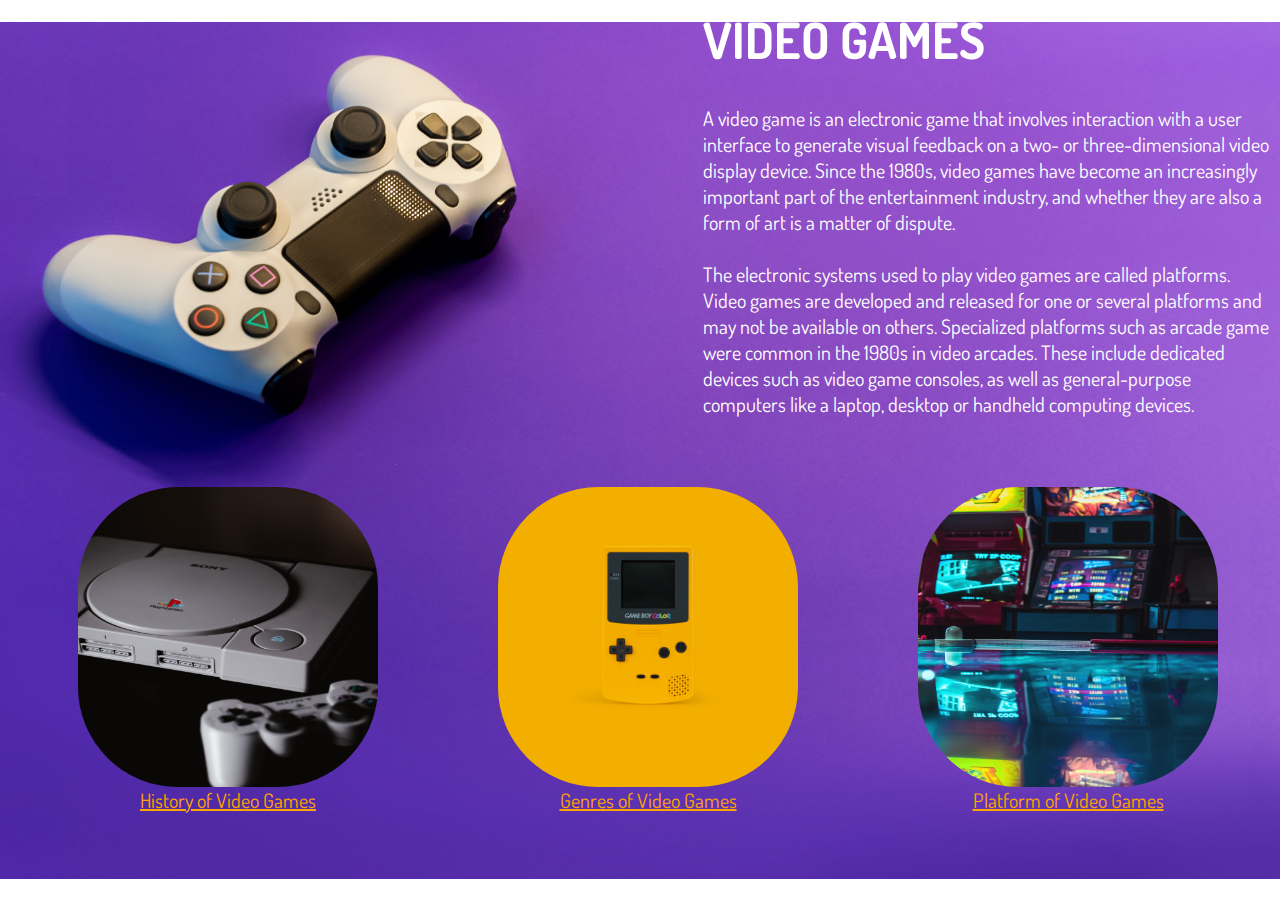
<file: index.html>
<html>
    <head>
        <title>Video Games</title>
        <link rel="stylesheet" type="text/css" href="style.css">
        <link href="https://fonts.googleapis.com/css2?family=Dosis:wght@600&display=swap" rel="stylesheet">
    </head>
    <body class="classInd">
        
        <div id="Ind1"><h1>VIDEO GAMES</h1></div>
        <div class="Ind2">
            <div class="Ind21">A video game is an electronic game that involves interaction with a user interface to generate visual feedback on a two- or three-dimensional video display device. Since the 1980s, video games have become an increasingly important part of the entertainment industry, and whether they are also a form of art is a matter of dispute.
            </div>
            <br/>
            <div class="Ind22">
            The electronic systems used to play video games are called platforms. Video games are developed and released for one or several platforms and may not be available on others. Specialized platforms such as arcade game were common in the 1980s in video arcades. These include dedicated devices such as video game consoles, as well as general-purpose computers like a laptop, desktop or handheld computing devices.
            </div>
            <div class="flex-box" id="box1">
                <div><img class="IndImg" src="resources/history.jpg"><br/><a class="imgA" target="_blank" href="history.html">History of Video Games</a></div>
                <div><img class="IndImg" src="resources/genres.jpg"><br/><a class="imgA" target="_blank" href="genres.html">Genres of Video Games</a></div>
                <div><img class="IndImg" src="resources/platform.jpg"><br/><a class="imgA" target="_blank" href="platform.html">Platform of Video Games</a></div>
            </div>
        </div>    
    </body>
</html>
</file>
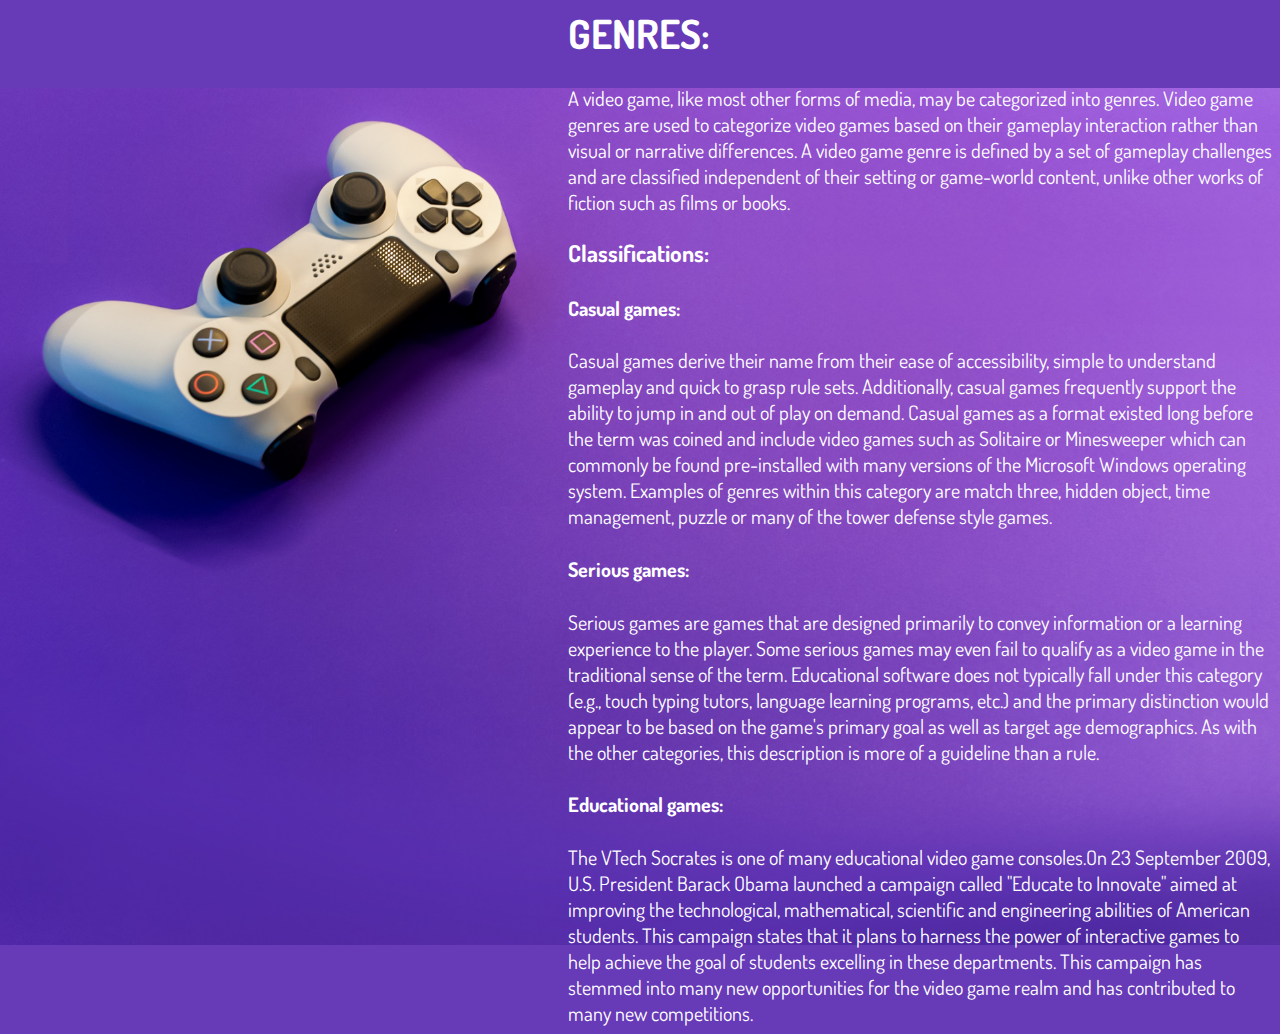
<file: genres.html>
<html>
    <head>
        <title>Genres</title>
        <link rel="stylesheet" type="text/css" href="style.css">
        <link href="https://fonts.googleapis.com/css2?family=Dosis:wght@600&display=swap" rel="stylesheet">
    </head>
    <body id="gen1" class="classInd">
        <div><h1>GENRES:</h1></div>
        <div>
            A video game, like most other forms of media, may be categorized into genres. Video game genres are used to categorize video games based on their gameplay interaction rather than visual or narrative differences. A video game genre is defined by a set of gameplay challenges and are classified independent of their setting or game-world content, unlike other works of fiction such as films or books. 
        </div>
        <div><h3>Classifications:</h3></div>
        <div>
            <h4>Casual games:</h4>Casual games derive their name from their ease of accessibility, simple to understand gameplay and quick to grasp rule sets. Additionally, casual games frequently support the ability to jump in and out of play on demand. Casual games as a format existed long before the term was coined and include video games such as Solitaire or Minesweeper which can commonly be found pre-installed with many versions of the Microsoft Windows operating system. Examples of genres within this category are match three, hidden object, time management, puzzle or many of the tower defense style games. 
        </div>
        <div>
            <h4>Serious games:</h4>Serious games are games that are designed primarily to convey information or a learning experience to the player. Some serious games may even fail to qualify as a video game in the traditional sense of the term. Educational software does not typically fall under this category (e.g., touch typing tutors, language learning programs, etc.) and the primary distinction would appear to be based on the game's primary goal as well as target age demographics. As with the other categories, this description is more of a guideline than a rule. 
        </div>
        <div>
            <h4>Educational games:</h4>The VTech Socrates is one of many educational video game consoles.On 23 September 2009, U.S. President Barack Obama launched a campaign called "Educate to Innovate" aimed at improving the technological, mathematical, scientific and engineering abilities of American students. This campaign states that it plans to harness the power of interactive games to help achieve the goal of students excelling in these departments. This campaign has stemmed into many new opportunities for the video game realm and has contributed to many new competitions.
        </div>
    </body>
</html>
</file>
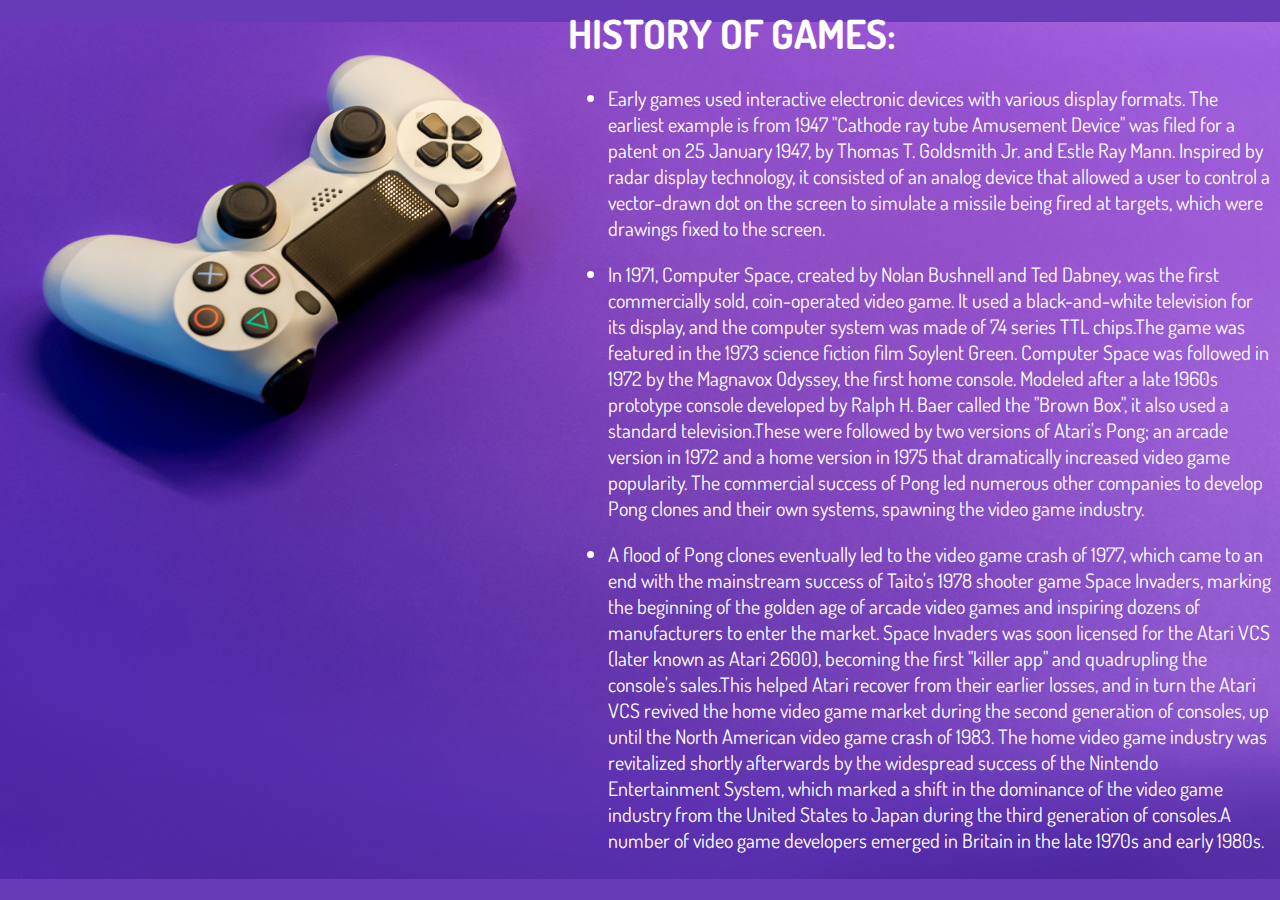
<file: history.html>
<html>
    <head>
        <title>History Of Video Games</title>
        <link rel="stylesheet" type="text/css" href="style.css">
        <link href="https://fonts.googleapis.com/css2?family=Dosis:wght@600&display=swap" rel="stylesheet">
    </head>
    <body id=hist class="classInd">
        <div><h1>HISTORY OF GAMES:</h1>
        <ul>
            <li><p>
            Early games used interactive electronic devices with various display formats. The earliest example is from 1947 "Cathode ray tube Amusement Device" was filed for a patent on 25 January 1947, by Thomas T. Goldsmith Jr. and Estle Ray Mann. Inspired by radar display technology, it consisted of an analog device that allowed a user to control a vector-drawn dot on the screen to simulate a missile being fired at targets, which were drawings fixed to the screen.
        </p></li>
        <li><p>
            In 1971, Computer Space, created by Nolan Bushnell and Ted Dabney, was the first commercially sold, coin-operated video game. It used a black-and-white television for its display, and the computer system was made of 74 series TTL chips.The game was featured in the 1973 science fiction film Soylent Green. Computer Space was followed in 1972 by the Magnavox Odyssey, the first home console. Modeled after a late 1960s prototype console developed by Ralph H. Baer called the "Brown Box", it also used a standard television.These were followed by two versions of Atari's Pong; an arcade version in 1972 and a home version in 1975 that dramatically increased video game popularity. The commercial success of Pong led numerous other companies to develop Pong clones and their own systems, spawning the video game industry.
        </p></li>
        <li><p>
            A flood of Pong clones eventually led to the video game crash of 1977, which came to an end with the mainstream success of Taito's 1978 shooter game Space Invaders, marking the beginning of the golden age of arcade video games and inspiring dozens of manufacturers to enter the market. Space Invaders was soon licensed for the Atari VCS (later known as Atari 2600), becoming the first "killer app" and quadrupling the console's sales.This helped Atari recover from their earlier losses, and in turn the Atari VCS revived the home video game market during the second generation of consoles, up until the North American video game crash of 1983. The home video game industry was revitalized shortly afterwards by the widespread success of the Nintendo Entertainment System, which marked a shift in the dominance of the video game industry from the United States to Japan during the third generation of consoles.A number of video game developers emerged in Britain in the late 1970s and early 1980s.
        </p></li>
    </ul>
        </div>
    </body>
</html>
</file>
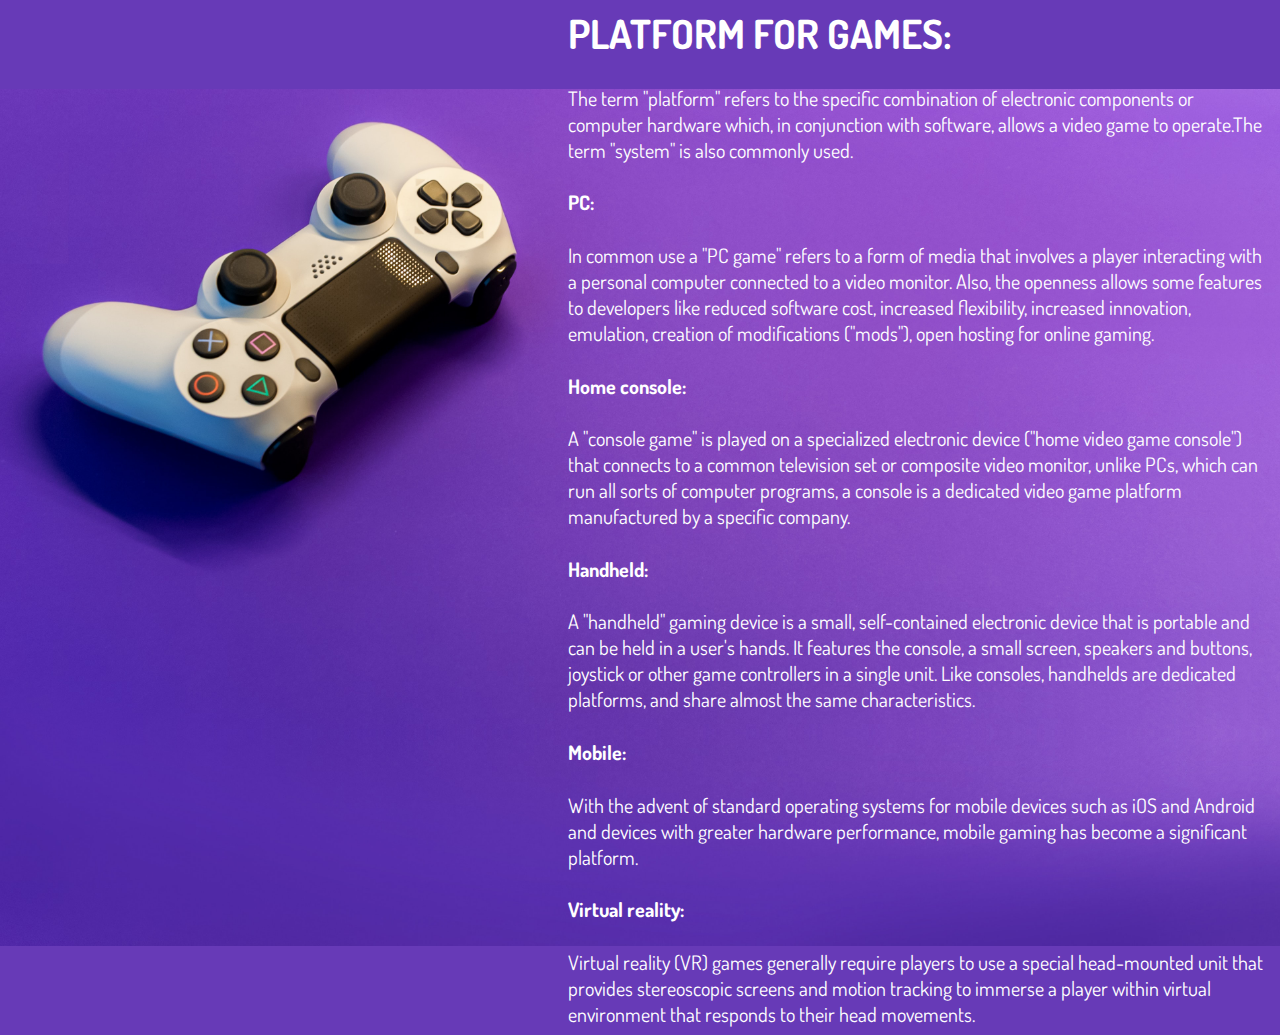
<file: platform.html>
<html>
    <head>
        <title>Platforms</title>
        <link rel="stylesheet" type="text/css" href="style.css">
        <link href="https://fonts.googleapis.com/css2?family=Dosis:wght@600&display=swap" rel="stylesheet">
    </head>
    <body id="plat1" class="classInd">
    <div>
        <div><h1>PLATFORM FOR GAMES:</h1></div>
        <div>The term "platform" refers to the specific combination of electronic components or computer hardware which, in conjunction with software, allows a video game to operate.The term "system" is also commonly used.
        </div>
        <div> 
             <h4>PC:</h4> In common use a "PC game" refers to a form of media that involves a player interacting with a personal computer connected to a video monitor.  Also, the openness allows some features to developers like reduced software cost, increased flexibility, increased innovation, emulation, creation of modifications ("mods"), open hosting for online gaming.
        </div>
        <div>
            <h4>Home console:</h4>A "console game" is played on a specialized electronic device ("home video game console") that connects to a common television set or composite video monitor, unlike PCs, which can run all sorts of computer programs, a console is a dedicated video game platform manufactured by a specific company. 
        </div>
        <div>
            <h4>Handheld:</h4>A "handheld" gaming device is a small, self-contained electronic device that is portable and can be held in a user's hands. It features the console, a small screen, speakers and buttons, joystick or other game controllers in a single unit. Like consoles, handhelds are dedicated platforms, and share almost the same characteristics. 
        </div>
        <div>
            <h4>Mobile:</h4>With the advent of standard operating systems for mobile devices such as iOS and Android and devices with greater hardware performance, mobile gaming has become a significant platform. 
        </div>
        <div>
            <h4>Virtual reality:</h4>Virtual reality (VR) games generally require players to use a special head-mounted unit that provides stereoscopic screens and motion tracking to immerse a player within virtual environment that responds to their head movements.
        </div>
    </div>
    </body>
</html>
</file>
<file: style.css>
.classInd {
    background-image: url('resources/Img1.jpg');
    background-repeat: no-repeat;
    background-size: 100%;
    background-position: center;
    font-family: 'Dosis', sans-serif;
    color:white;
    font-size: 20px;
  }
  #Ind1{
    font-size: 25px;
    margin-left: 55%;
  }
  .Ind21{
      text-align:left;
        margin-left: 55%;
  }
  .Ind22{
    text-align:left;
      margin-left: 55%;
  }
  .flex-box {
    display: flex;
    margin: 10px;
    text-align: center;
  }
  
  .flex-box div {
    margin: 50px;
    padding: 10px;
  }
  
  #box1 {
    flex-direction: row;
    color: orange;
  }
  
.IndImg{
        width: 300px;
        height: 300px;
        float: left;
        border-radius: 100px;
  }

  .imgA{
      color: orange;
  }
  /*             GENRES   */
  #gen1 {
      background-color: #673AB7;
      float: right;
      width: 55%;
  }
  #hist {
    background-color: #673AB7;
    float: right;
    width: 55%;
}
  #plat1{
    background-color: #673AB7;
    float: right;
    width: 55%;
}
</file>
